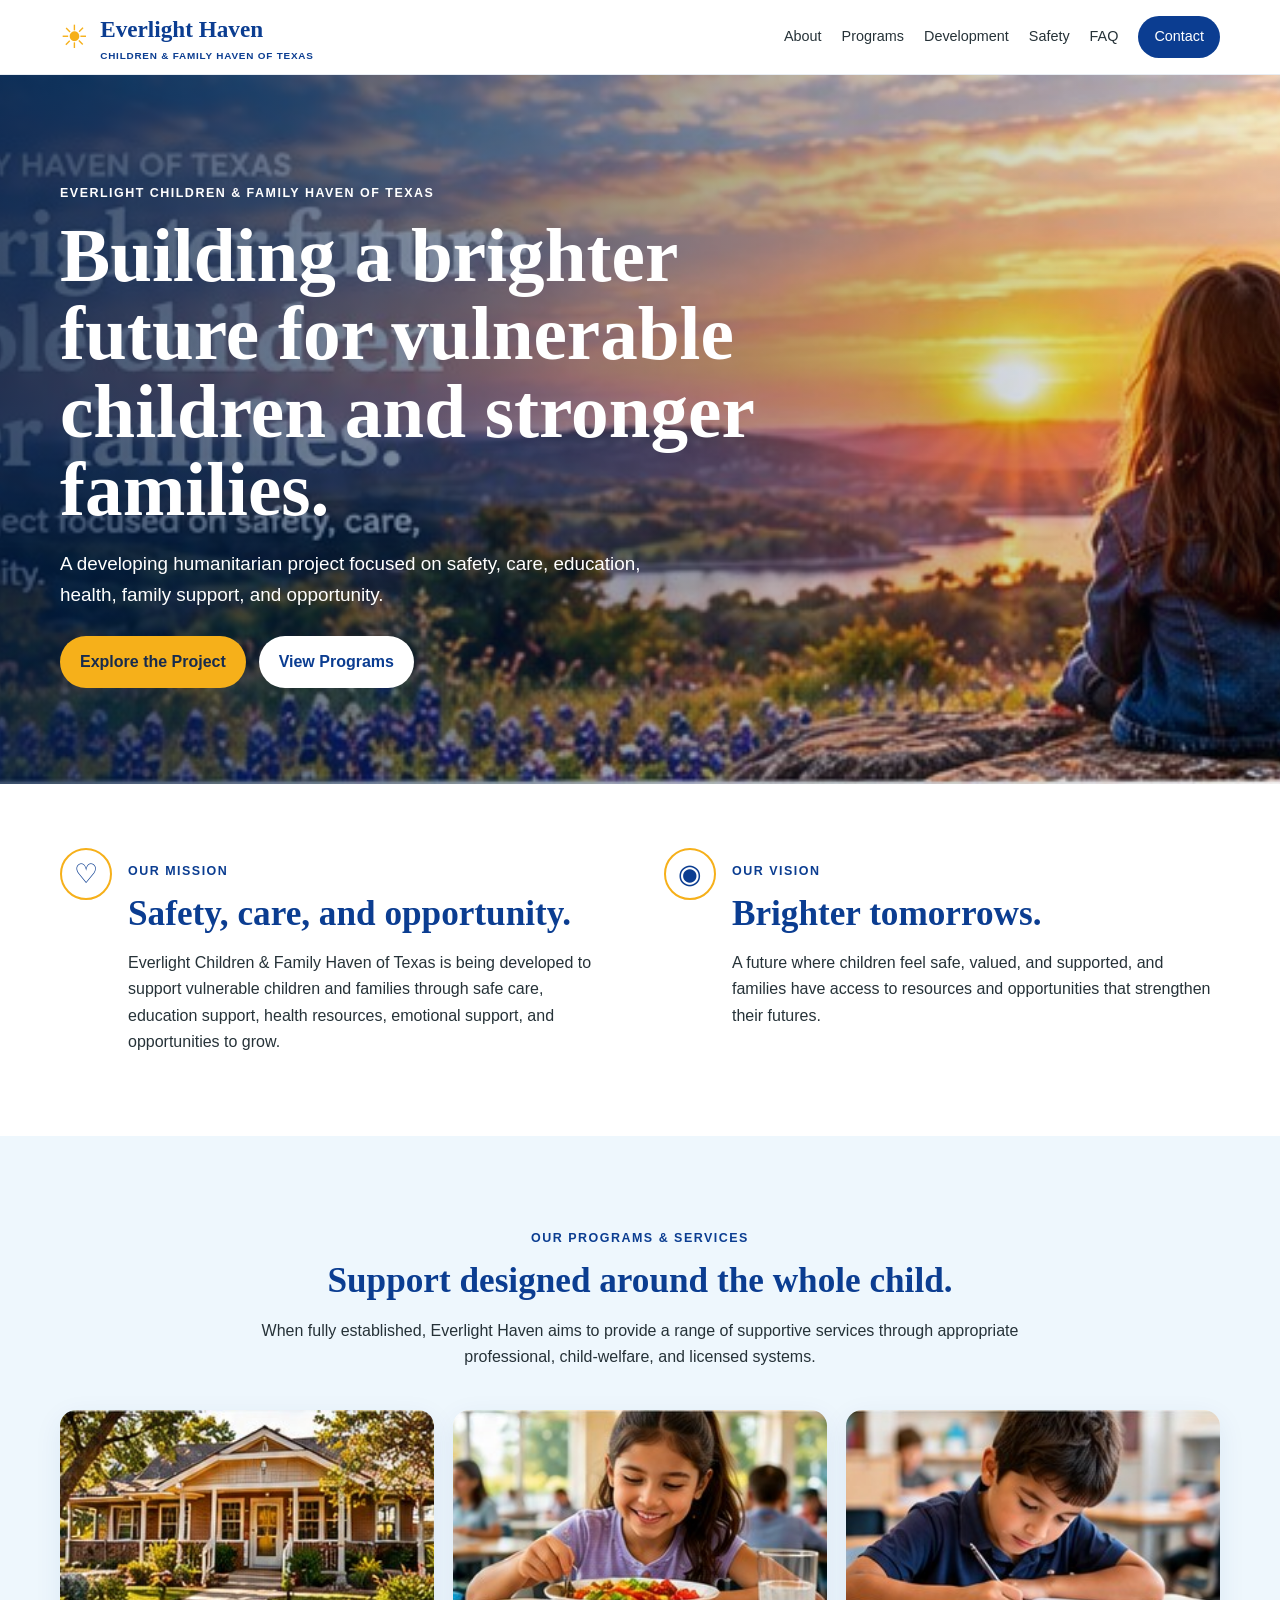
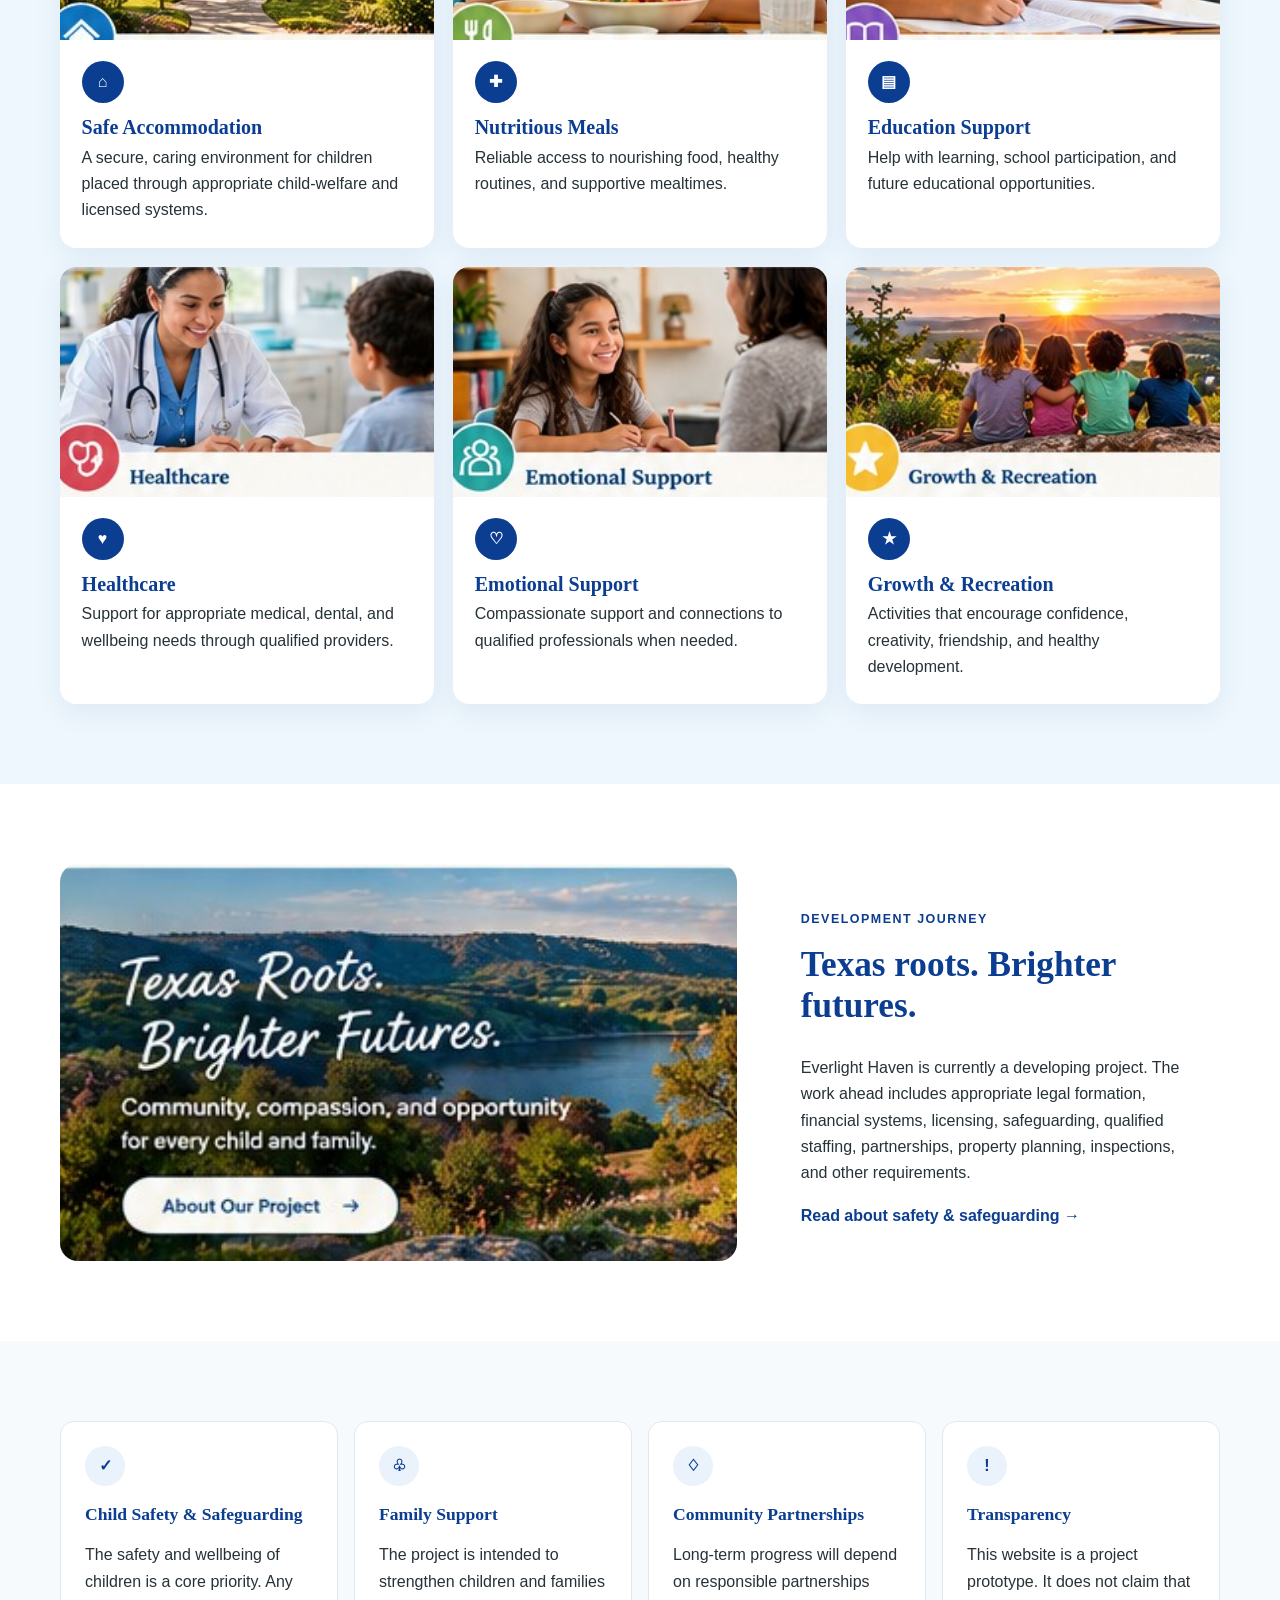
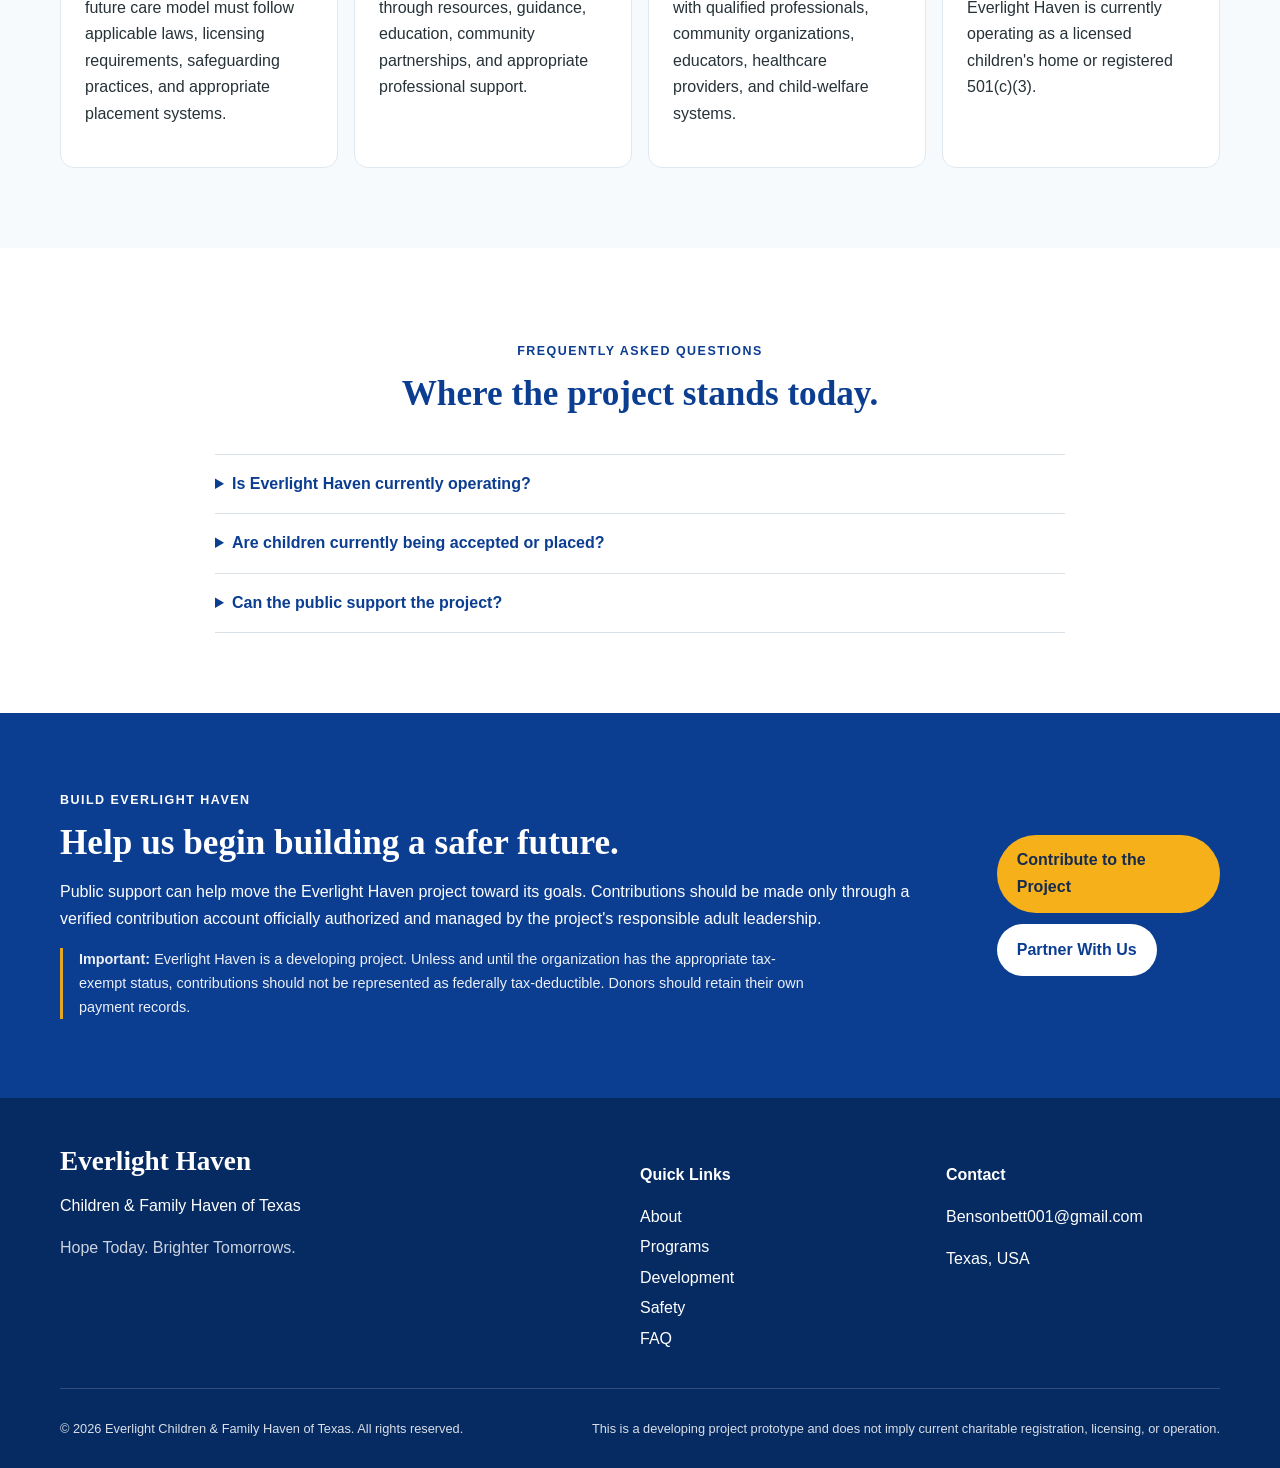
<file: index_root_images.html>
<!DOCTYPE html>
<html lang="en">
<head>
  <meta charset="UTF-8">
  <meta name="viewport" content="width=device-width, initial-scale=1.0">
  <title>Everlight Children & Family Haven of Texas | Safer Futures, Stronger Families</title>
  <meta name="description" content="Everlight Children & Family Haven of Texas is a developing humanitarian project focused on safety, care, education, health, family support, and brighter futures.">
  <meta name="robots" content="index, follow">
  <meta property="og:type" content="website">
  <meta property="og:title" content="Everlight Children & Family Haven of Texas">
  <meta property="og:description" content="Building a brighter future for vulnerable children and stronger families.">
  <meta property="og:image" content="hero-texas-sunset.jpg">
  <meta name="theme-color" content="#0B3D91">
  <link rel="canonical" href="https://everlighthaven.github.io/">
  <link rel="stylesheet" href="style.css">
</head>

<body>
  <a class="skip-link" href="#main">Skip to content</a>

  <header class="site-header">
    <div class="container nav-wrap">
      <a class="brand" href="#home" aria-label="Everlight Haven home">
        <span class="brand-mark" aria-hidden="true">☀</span>
        <span>
          <strong>Everlight Haven</strong>
          <small>CHILDREN &amp; FAMILY HAVEN OF TEXAS</small>
        </span>
      </a>

      <nav class="nav" aria-label="Main navigation">
        <a href="#about">About</a>
        <a href="#programs">Programs</a>
        <a href="#development">Development</a>
        <a href="#safety">Safety</a>
        <a href="#faq">FAQ</a>
        <a class="nav-button" href="#contact">Contact</a>
      </nav>
    </div>
  </header>

  <main id="main">
    <section class="hero" id="home">
      <img src="hero-texas-sunset.jpg" alt="Texas landscape at sunset with bluebonnets" class="hero-image">
      <div class="hero-overlay"></div>
      <div class="container hero-content">
        <p class="eyebrow">EVERLIGHT CHILDREN &amp; FAMILY HAVEN OF TEXAS</p>
        <h1>Building a brighter future for vulnerable children and stronger families.</h1>
        <p class="hero-lead">A developing humanitarian project focused on safety, care, education, health, family support, and opportunity.</p>
        <div class="hero-actions">
          <a class="button button-gold" href="#about">Explore the Project</a>
          <a class="button button-light" href="#programs">View Programs</a>
        </div>
      </div>
    </section>

    <section class="intro" id="about">
      <div class="container two-column">
        <article>
          <span class="section-icon" aria-hidden="true">♡</span>
          <div>
            <p class="eyebrow dark">OUR MISSION</p>
            <h2>Safety, care, and opportunity.</h2>
            <p>Everlight Children &amp; Family Haven of Texas is being developed to support vulnerable children and families through safe care, education support, health resources, emotional support, and opportunities to grow.</p>
          </div>
        </article>

        <article>
          <span class="section-icon" aria-hidden="true">◉</span>
          <div>
            <p class="eyebrow dark">OUR VISION</p>
            <h2>Brighter tomorrows.</h2>
            <p>A future where children feel safe, valued, and supported, and families have access to resources and opportunities that strengthen their futures.</p>
          </div>
        </article>
      </div>
    </section>

    <section class="section section-blue" id="programs">
      <div class="container">
        <div class="section-heading">
          <p class="eyebrow dark">OUR PROGRAMS &amp; SERVICES</p>
          <h2>Support designed around the whole child.</h2>
          <p>When fully established, Everlight Haven aims to provide a range of supportive services through appropriate professional, child-welfare, and licensed systems.</p>
        </div>

        <div class="program-grid">
          <article class="program-card">
            <img src="safe-accommodation.jpg" alt="Warm community home in a Texas setting" loading="lazy">
            <div class="program-body"><span class="program-icon">⌂</span><h3>Safe Accommodation</h3><p>A secure, caring environment for children placed through appropriate child-welfare and licensed systems.</p></div>
          </article>

          <article class="program-card">
            <img src="nutritious-meals.jpg" alt="Child enjoying a nutritious meal" loading="lazy">
            <div class="program-body"><span class="program-icon">✚</span><h3>Nutritious Meals</h3><p>Reliable access to nourishing food, healthy routines, and supportive mealtimes.</p></div>
          </article>

          <article class="program-card">
            <img src="education-support.jpg" alt="Child working on schoolwork" loading="lazy">
            <div class="program-body"><span class="program-icon">▤</span><h3>Education Support</h3><p>Help with learning, school participation, and future educational opportunities.</p></div>
          </article>

          <article class="program-card">
            <img src="healthcare.jpg" alt="Healthcare professional supporting a child" loading="lazy">
            <div class="program-body"><span class="program-icon">♥</span><h3>Healthcare</h3><p>Support for appropriate medical, dental, and wellbeing needs through qualified providers.</p></div>
          </article>

          <article class="program-card">
            <img src="emotional-support.jpg" alt="Supportive conversation between a child and caring adult" loading="lazy">
            <div class="program-body"><span class="program-icon">♡</span><h3>Emotional Support</h3><p>Compassionate support and connections to qualified professionals when needed.</p></div>
          </article>

          <article class="program-card">
            <img src="growth-recreation.jpg" alt="Children enjoying a Texas landscape together" loading="lazy">
            <div class="program-body"><span class="program-icon">★</span><h3>Growth &amp; Recreation</h3><p>Activities that encourage confidence, creativity, friendship, and healthy development.</p></div>
          </article>
        </div>
      </div>
    </section>

    <section class="section" id="development">
      <div class="container feature-grid">
        <div class="feature-photo">
          <img src="texas-community.jpg" alt="Texas Hill Country landscape with wildflowers" loading="lazy">
        </div>
        <article class="feature-copy">
          <p class="eyebrow dark">DEVELOPMENT JOURNEY</p>
          <h2>Texas roots. Brighter futures.</h2>
          <p>Everlight Haven is currently a developing project. The work ahead includes appropriate legal formation, financial systems, licensing, safeguarding, qualified staffing, partnerships, property planning, inspections, and other requirements.</p>
          <a class="text-link" href="#safety">Read about safety &amp; safeguarding →</a>
        </article>
      </div>
    </section>

    <section class="section section-light" id="safety">
      <div class="container info-grid">
        <article class="info-card">
          <span class="info-icon">✓</span>
          <h3>Child Safety &amp; Safeguarding</h3>
          <p>The safety and wellbeing of children is a core priority. Any future care model must follow applicable laws, licensing requirements, safeguarding practices, and appropriate placement systems.</p>
        </article>
        <article class="info-card">
          <span class="info-icon">♧</span>
          <h3>Family Support</h3>
          <p>The project is intended to strengthen children and families through resources, guidance, education, community partnerships, and appropriate professional support.</p>
        </article>
        <article class="info-card">
          <span class="info-icon">♢</span>
          <h3>Community Partnerships</h3>
          <p>Long-term progress will depend on responsible partnerships with qualified professionals, community organizations, educators, healthcare providers, and child-welfare systems.</p>
        </article>
        <article class="info-card">
          <span class="info-icon">!</span>
          <h3>Transparency</h3>
          <p>This website is a project prototype. It does not claim that Everlight Haven is currently operating as a licensed children's home or registered 501(c)(3).</p>
        </article>
      </div>
    </section>

    <section class="section" id="faq">
      <div class="container narrow">
        <div class="section-heading">
          <p class="eyebrow dark">FREQUENTLY ASKED QUESTIONS</p>
          <h2>Where the project stands today.</h2>
        </div>

        <details>
          <summary>Is Everlight Haven currently operating?</summary>
          <p>No. This website describes a developing project and does not represent an already-operating children's home.</p>
        </details>
        <details>
          <summary>Are children currently being accepted or placed?</summary>
          <p>No. The project does not make private placement promises. Any future placement process would need to follow applicable Texas child-welfare, licensing, safeguarding, and legal requirements.</p>
        </details>
        <details>
          <summary>Can the public support the project?</summary>
          <p>Yes. People interested in helping the project move toward development can contact the project team using the contribution button above. Any funds should be handled through an appropriate, verified account under responsible adult leadership, with clear records and accurate information about the project's current legal and tax status.</p>
        </details>
      </div>
    </section>

    <section class="cta-section" id="contact">
      <div class="container cta-inner">
        <div>
          <p class="eyebrow">BUILD EVERLIGHT HAVEN</p>
          <h2>Help us begin building a safer future.</h2>
          <p>Public support can help move the Everlight Haven project toward its goals. Contributions should be made only through a verified contribution account officially authorized and managed by the project's responsible adult leadership.</p>
          <p class="contribution-note"><strong>Important:</strong> Everlight Haven is a developing project. Unless and until the organization has the appropriate tax-exempt status, contributions should not be represented as federally tax-deductible. Donors should retain their own payment records.</p>
        </div>
        <div class="cta-actions">
          <a class="button button-gold" href="mailto:Bensonbett001@gmail.com?subject=Everlight%20Haven%20Contribution%20Inquiry&body=I%20would%20like%20to%20learn%20how%20to%20contribute%20to%20the%20Everlight%20Haven%20project.">Contribute to the Project</a>
          <a class="button button-light" href="mailto:Bensonbett001@gmail.com?subject=Everlight%20Haven%20Partnership%20Inquiry">Partner With Us</a>
        </div>
      </div>
    </section>
  </main>

  <footer class="site-footer">
    <div class="container footer-grid">
      <div>
        <div class="footer-brand">Everlight Haven</div>
        <p>Children &amp; Family Haven of Texas</p>
        <p class="muted">Hope Today. Brighter Tomorrows.</p>
      </div>
      <div>
        <h3>Quick Links</h3>
        <a href="#about">About</a>
        <a href="#programs">Programs</a>
        <a href="#development">Development</a>
        <a href="#safety">Safety</a>
        <a href="#faq">FAQ</a>
      </div>
      <div>
        <h3>Contact</h3>
        <a href="mailto:Bensonbett001@gmail.com">Bensonbett001@gmail.com</a>
        <p>Texas, USA</p>
      </div>
    </div>
    <div class="container footer-bottom">
      <p>© 2026 Everlight Children &amp; Family Haven of Texas. All rights reserved.</p>
      <p>This is a developing project prototype and does not imply current charitable registration, licensing, or operation.</p>
    </div>
  </footer>
</body>
</html>
</file>
<file: style.css>
*{box-sizing:border-box}html{scroll-behavior:smooth}body{margin:0;font-family:Arial,Helvetica,sans-serif;color:#263238;line-height:1.65;background:#fff}img{display:block;max-width:100%}a{color:inherit}.container{width:min(1160px,92%);margin:auto}.skip-link{position:absolute;left:-9999px}.skip-link:focus{left:1rem;top:1rem;z-index:99;background:#fff;padding:.7rem 1rem}.site-header{position:sticky;top:0;z-index:20;background:rgba(255,255,255,.96);border-bottom:1px solid #e8edf3}.nav-wrap{min-height:74px;display:flex;align-items:center;justify-content:space-between;gap:2rem}.brand{display:flex;align-items:center;gap:.7rem;text-decoration:none;color:#0b3d91}.brand-mark{font-size:2rem;color:#f6b01a}.brand strong{display:block;font-family:Georgia,serif;font-size:1.45rem}.brand small{display:block;font-size:.62rem;letter-spacing:.08em;font-weight:700}.nav{display:flex;align-items:center;gap:1.25rem;font-size:.9rem}.nav a{text-decoration:none}.nav-button{background:#0b3d91;color:#fff;padding:.55rem 1rem;border-radius:999px}.hero{position:relative;min-height:620px;display:grid;align-items:center;overflow:hidden;color:#fff}.hero-image,.hero-overlay{position:absolute;inset:0;width:100%;height:100%;object-fit:cover}.hero-overlay{background:linear-gradient(90deg,rgba(3,28,66,.78),rgba(3,28,66,.25) 65%,rgba(3,28,66,.05))}.hero-content{position:relative;z-index:1;padding:6rem 0;max-width:760px;margin-left:max(4%,calc((100% - 1160px)/2))}.eyebrow{font-size:.78rem;letter-spacing:.12em;font-weight:800}.dark{color:#0b3d91}.hero h1{font:700 clamp(2.5rem,6vw,4.7rem)/1.04 Georgia,serif;margin:.6rem 0 1rem}.hero-lead{font-size:1.18rem;max-width:620px}.hero-actions{display:flex;gap:.8rem;flex-wrap:wrap;margin-top:1.6rem}.button{display:inline-block;text-decoration:none;padding:.8rem 1.25rem;border-radius:999px;font-weight:800}.button-gold{background:#f6b01a;color:#172b4d}.button-light{background:#fff;color:#0b3d91}.intro{padding:4rem 0}.two-column{display:grid;grid-template-columns:1fr 1fr;gap:3rem}.two-column article{display:flex;gap:1rem}.section-icon{width:52px;height:52px;flex:none;border:2px solid #f6b01a;border-radius:50%;display:grid;place-items:center;color:#0b3d91;font-size:1.7rem}.two-column h2,.section-heading h2,.feature-copy h2,.cta-inner h2{font:700 2.2rem/1.15 Georgia,serif;color:#0b3d91;margin:.2rem 0 .8rem}.section{padding:5rem 0}.section-blue{background:#eef7fd}.section-light{background:#f7fafc}.section-heading{text-align:center;max-width:760px;margin:0 auto 2.5rem}.program-grid{display:grid;grid-template-columns:repeat(3,1fr);gap:1.2rem}.program-card{background:#fff;border-radius:16px;overflow:hidden;box-shadow:0 8px 28px rgba(11,61,145,.08)}.program-card img{width:100%;height:230px;object-fit:cover}.program-body{padding:1.3rem 1.35rem 1.5rem;position:relative}.program-icon{display:inline-grid;place-items:center;width:42px;height:42px;background:#0b3d91;color:#fff;border-radius:50%;font-weight:800}.program-body h3{color:#0b3d91;font:700 1.25rem Georgia,serif;margin:.8rem 0 .35rem}.program-body p{margin:0}.feature-grid{display:grid;grid-template-columns:1.2fr .8fr;gap:2rem;align-items:stretch}.feature-photo img{height:100%;min-height:360px;width:100%;object-fit:cover;border-radius:18px}.feature-copy{padding:2rem;display:flex;flex-direction:column;justify-content:center}.text-link{color:#0b3d91;font-weight:800;text-decoration:none}.info-grid{display:grid;grid-template-columns:repeat(4,1fr);gap:1rem}.info-card{background:#fff;border:1px solid #e0e8f0;border-radius:14px;padding:1.5rem}.info-icon{display:grid;place-items:center;width:40px;height:40px;border-radius:50%;background:#eaf3fb;color:#0b3d91;font-weight:900}.info-card h3{color:#0b3d91;font:700 1.1rem Georgia,serif}.narrow{max-width:850px}.narrow details{border-top:1px solid #d9e1e8;padding:1rem 0}.narrow details:last-child{border-bottom:1px solid #d9e1e8}.narrow summary{cursor:pointer;font-weight:800;color:#0b3d91}.cta-section{background:#0b3d91;color:#fff;padding:4rem 0}.cta-inner{display:flex;justify-content:space-between;align-items:center;gap:2rem}.cta-inner h2{color:#fff}.site-footer{background:#062a62;color:#fff;padding:3rem 0 1rem}.footer-grid{display:grid;grid-template-columns:2fr 1fr 1fr;gap:2rem}.footer-grid h3{font-size:1rem}.footer-grid a{display:block;text-decoration:none;margin:.25rem 0}.footer-brand{font:700 1.7rem Georgia,serif}.muted{opacity:.8}.footer-bottom{border-top:1px solid rgba(255,255,255,.2);margin-top:2rem;padding-top:1rem;display:flex;justify-content:space-between;gap:1rem;font-size:.8rem;opacity:.85}@media(max-width:900px){.nav{display:none}.program-grid{grid-template-columns:1fr 1fr}.info-grid{grid-template-columns:1fr 1fr}.feature-grid,.two-column{grid-template-columns:1fr}.hero{min-height:560px}.hero-content{margin-left:4%;margin-right:4%}}@media(max-width:600px){.program-grid,.info-grid,.footer-grid{grid-template-columns:1fr}.hero h1{font-size:2.55rem}.hero-content{padding:4rem 0}.cta-inner,.footer-bottom{flex-direction:column;align-items:flex-start}.program-card img{height:210px}}

.contribution-note{font-size:.9rem;opacity:.92;border-left:3px solid #f6b01a;padding-left:1rem;max-width:760px}.cta-actions{display:flex;gap:.7rem;flex-wrap:wrap;align-items:center}
</file>
